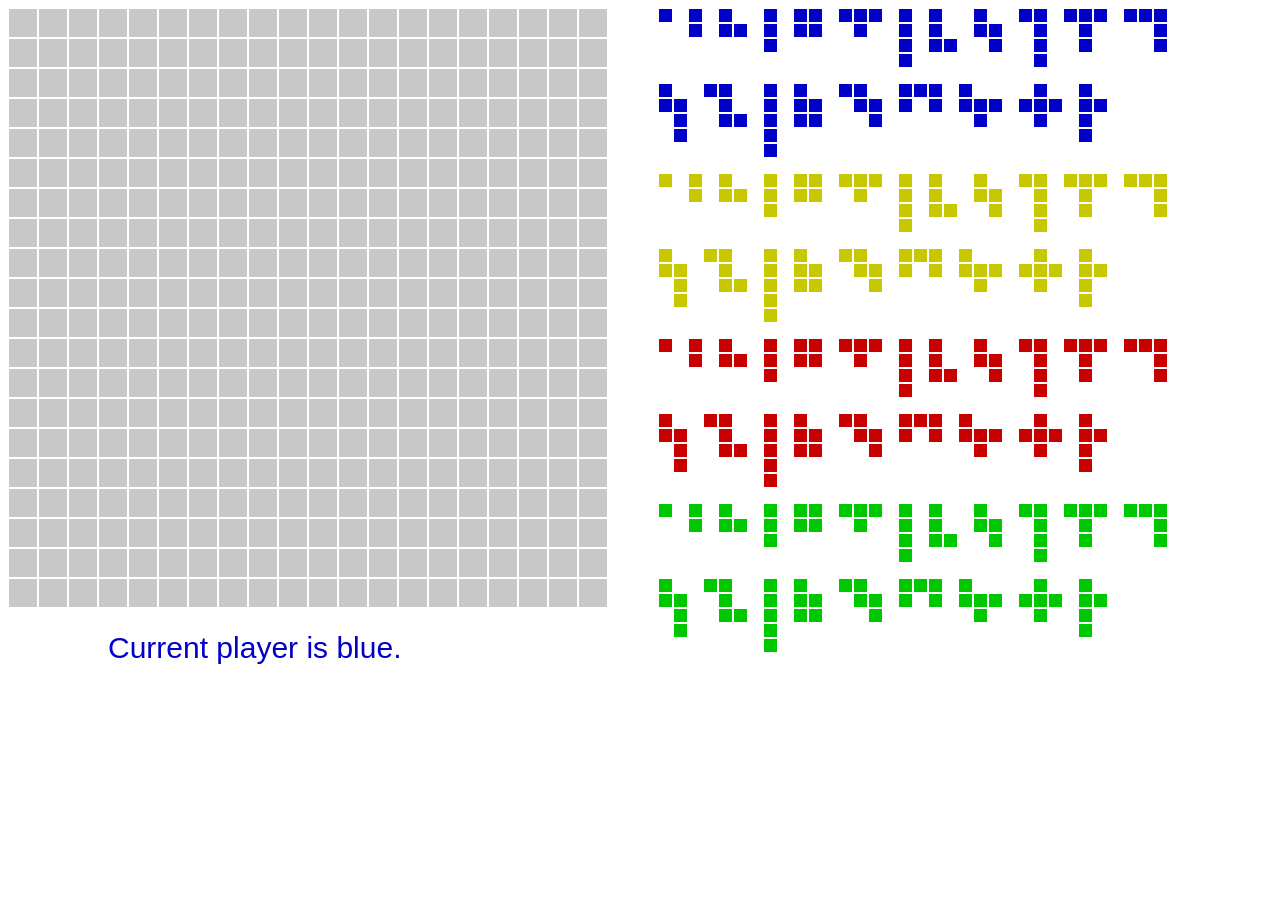
<file: index.html>
<html>
  <head>
    <meta http-equiv="Content-Type" content="text/html; charset=utf-8"/>
    <title>Blokus</title>
    <script src="jquery-3.1.0.js"></script>
    <script src="board.js"></script>
    <script src="tiles.js"></script>
    <script src="blokus.js"></script>
  </head>
  <body onload="main();">
    <canvas id="board" width="1400" height="800"></canvas>
  </body>
</html>
</file>
